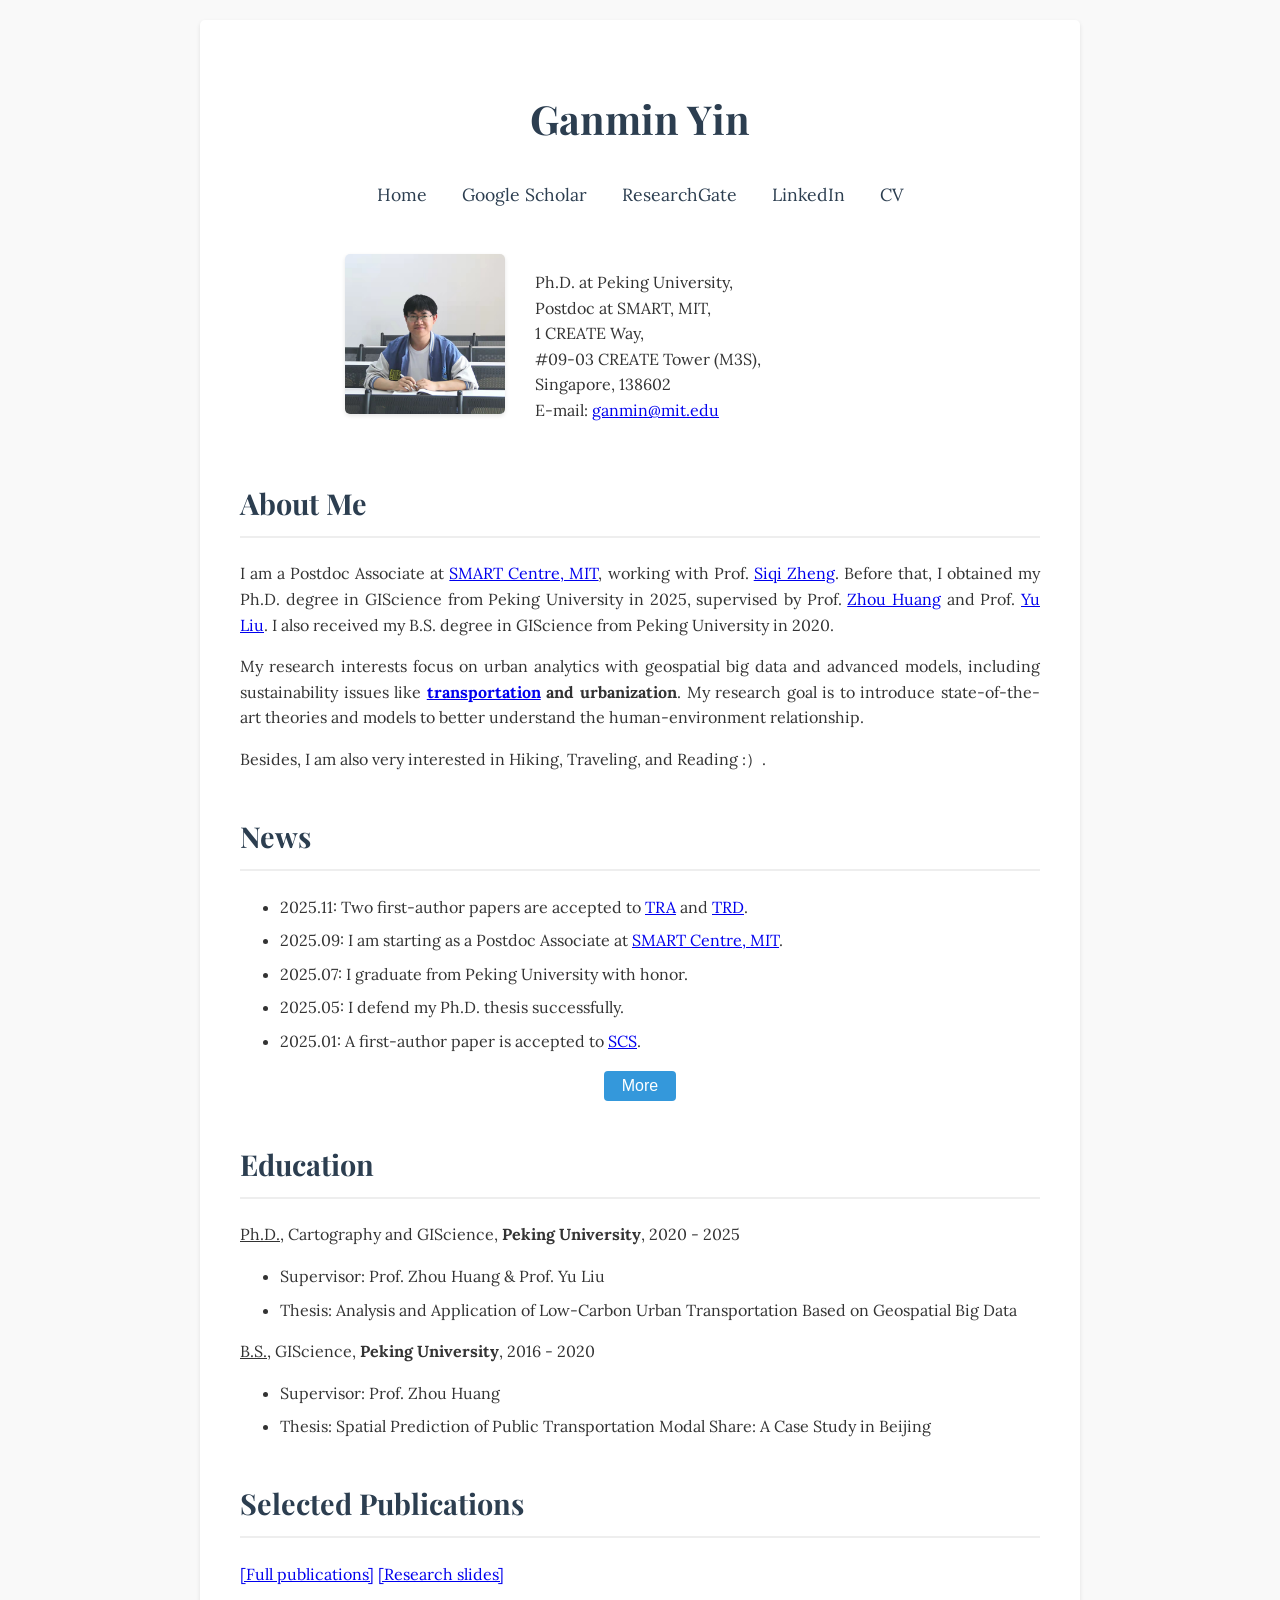
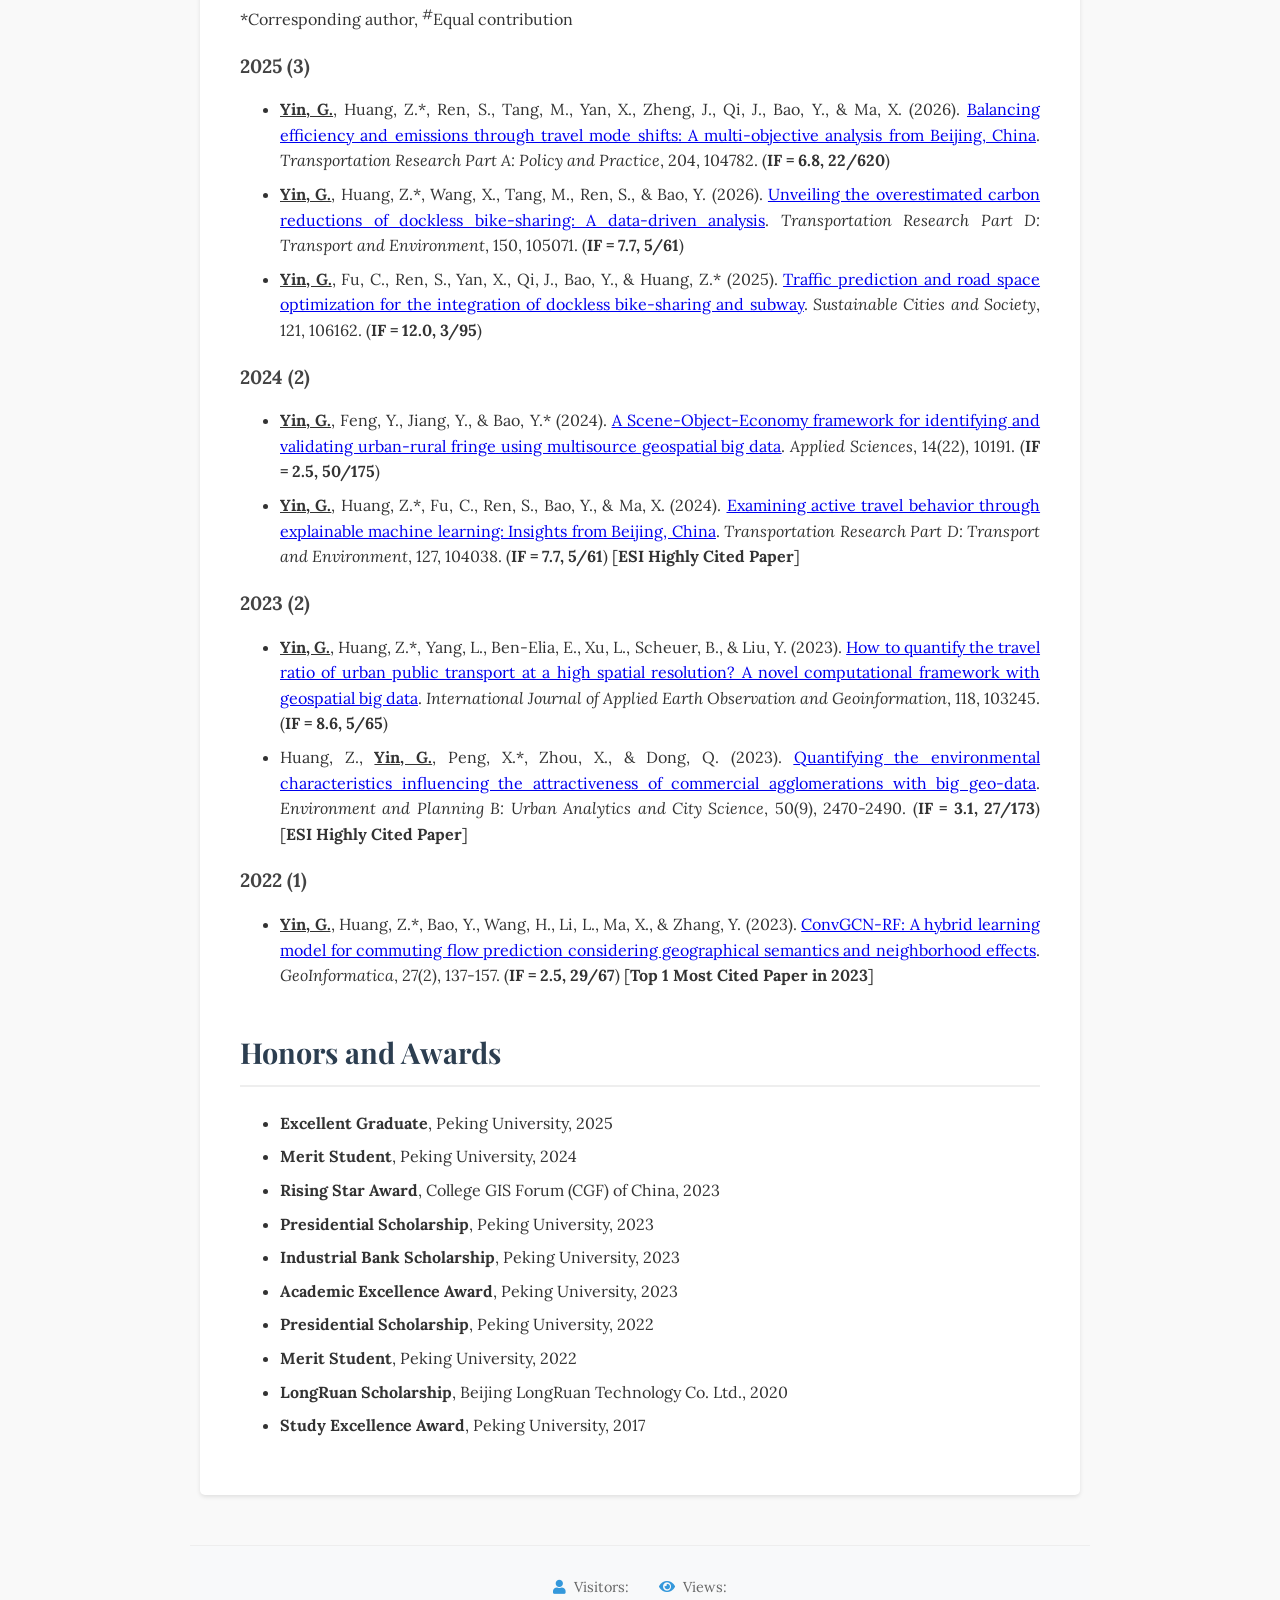
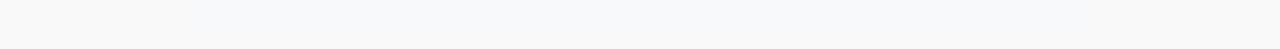
<file: index.html>
<!DOCTYPE html>
<html lang="en">
    <head>
        <meta charset="UTF-8">
        <meta name="viewport" content="width=device-width, initial-scale=1.0">
        <title>Ganmin Yin</title>
        <link href="https://fonts.googleapis.com/css2?family=Lora:wght@400;700&family=Playfair+Display:wght@400;700&display=swap" rel="stylesheet">
        <style>
            body {
                font-family: 'Lora', 'Times New Roman', serif;
                line-height: 1.6;
                color: #333;
                max-width: 900px;
                margin: 0 auto;
                padding: 20px;
                background-color: #f9f9f9;
            }
            p {
                text-align: justify;
                text-justify: inter-word;
                hyphens: auto;
                margin-bottom: 1.0em;
            }
            li {
                margin-bottom: 8px;
            }
            li p {
                margin: 3px 0;
            }
            #toptitle,
            .nav-links,
            .profile-info {
                text-align: center;
            }
            .publication p {
                text-align: justify;
                text-justify: inter-word;
            }
            #layout-content {
                background-color: #fff;
                padding: 40px;
                border-radius: 5px;
                box-shadow: 0 2px 4px rgba(0,0,0,0.1);
                margin: 0 auto;
                max-width: 800px;
            }
            #toptitle {
                text-align: center;
                margin-bottom: 40px;
            }
            h1 {
                font-family: 'Playfair Display', serif;
                font-size: 2.5em;
                color: #2c3e50;
                margin-bottom: 20px;
                text-align: center;
            }
            .nav-links {
                display: flex;
                justify-content: center;
                flex-wrap: wrap;
                gap: 15px;
                margin: 25px 0;
            }
            .nav-links a {
                color: #2c3e50;
                text-decoration: none;
                padding: 5px 10px;
                border: none;
                transition: all 0.3s;
                font-size: 1.1em;
            }
            .nav-links a:hover {
                color: #3498db;
                transform: translateY(-2px);
            }
            .imgtable {
                display: flex;
                justify-content: center;
                align-items: flex-start;
                gap: 30px;
                margin: 30px 0;
            }
            .imgtable img {
                width: 160px;
                height: 160px;
                border-radius: 5px;
                box-shadow: 0 2px 4px rgba(0,0,0,0.1);
                transition: transform 0.3s;
            }
            .profile-info {
                flex-grow: 1;
                max-width: 400px;
            }
            h2 {
                font-family: 'Playfair Display', serif;
                font-size: 1.8em;
                color: #2c3e50;
                margin-top: 40px;
                padding-bottom: 10px;
                border-bottom: 2px solid #eee;
            }

            /* New styles for collapsible news section */
            .news-list-collapsed li {
                display: none;
            }
            .news-list-collapsed li.show {
                display: list-item;
            }
            #news-toggle-btn {
                display: block;
                margin: 16px auto 0 auto;
                padding: 6px 18px;
                background: #3498db;
                color: white;
                border: none;
                border-radius: 4px;
                cursor: pointer;
                font-size: 1em;
                transition: background 0.2s;
            }
            #news-toggle-btn:hover {
                background: #217dbb;
            }
            .pub-year-group {
                margin-bottom: 18px;
            }
            .pub-year-title {
                font-weight: bold;
                font-size: 1.2em;
                color: #444;
                margin-top: 18px;
                margin-bottom: 4px;
            }
            @media (max-width: 768px) {
                body {
                    padding: 10px;
                }
                #layout-content {
                    padding: 20px;
                }
                .imgtable {
                    flex-direction: column;
                    align-items: center;
                    text-align: center;
                }
                .nav-links {
                    gap: 10px;
                }
                .nav-links a {
                    padding: 5px;
                }
            }
        </style>
    </head>
    <body>
        <div id="layout-content">
            <div id="toptitle">
                <h1>Ganmin Yin</h1>
                <div class="nav-links">
                    <a href="index.html">Home</a>
                    <a href="https://scholar.google.com/citations?user=UgdgRs0AAAAJ&hl=zh-CN">Google Scholar</a>
                    <a href="https://www.researchgate.net/profile/Ganmin-Yin">ResearchGate</a>
                    <a href="https://www.linkedin.com/in/ganmin-yin-92aba5361/">LinkedIn</a>
                    <a href="cv/CV_Ganmin YIN_Nov_2025.pdf">CV</a>
                </div>
            </div>

            <div class="imgtable">
                <img src="photos/avatar.jpg" alt="Ganmin Yin" />
                <div class="profile-info">
                    <p>Ph.D. at Peking University, <br />
                    Postdoc at SMART, MIT, <br />
                    1 CREATE Way, <br />
                    #09-03 CREATE Tower (M3S), <br />
                    Singapore, 138602 <br /> 
                    E-mail: <a href="mailto:ganmin@mit.edu">ganmin@mit.edu</a><br />
                    <!-- <i>"Looking for a postdoc position starting in 2025, fall"</i></p> -->
                </div>
            </div>

            <h2>About Me</h2>
            <p>I am a Postdoc Associate at <a href="https://m3s.mit.edu/">SMART Centre, MIT</a>, working with Prof. <a href="https://scholar.google.com/citations?user=xdGRNpwAAAAJ">Siqi Zheng</a>. Before that, I obtained my Ph.D. degree in GIScience from Peking University in 2025, supervised by Prof. <a href="https://scholar.google.com/citations?user=BUFSF_8AAAAJ">Zhou Huang</a> and Prof. <a href="https://scholar.google.com/citations?user=Xh_lRY4AAAAJ">Yu Liu</a>. I also received my B.S. degree in GIScience from Peking University in 2020.</p>
            <p>My research interests focus on urban analytics with geospatial big data and advanced models, including sustainability issues like <b><a href="slide/Sustainable mobility_Ganmin YIN_MIT SMART_Dec_2025.pdf">transportation</a> and urbanization</b>. My research goal is to introduce state-of-the-art theories and models to better understand the human-environment relationship.</p>
            <p>Besides, I am also very interested in Hiking, Traveling, and Reading :）.</p>
            <!-- <p><b>Note:</b> I am looking for a <u><b>postdoc</b></u> position starting in <i>2025, fall</i>. Feel free to contact me!</p> -->
            <!-- <p>My CV can be downloaded from <a href="cv/CV_Ganmin YIN_Mar_2024.pdf"><u>here</u></a>.</p> -->

            <h2>News</h2>
            <ul id="news-list" class="news-list-collapsed">
                <li class="show">
                    <p>2025.11: Two first-author papers are accepted to <a href="https://www.sciencedirect.com/science/article/abs/pii/S096585642500415X">TRA</a> and <a href="https://www.sciencedirect.com/science/article/pii/S136192092500481X">TRD</a>.</p>
                </li>
                <li class="show">
                    <p>2025.09: I am starting as a Postdoc Associate at <a href="https://m3s.mit.edu/">SMART Centre, MIT</a>.</p>
                </li>
                <li class="show">
                    <p>2025.07: I graduate from Peking University with honor.</p>
                </li>
                <li class="show">
                    <p>2025.05: I defend my Ph.D. thesis successfully.</p>
                </li>
                <li class="show">
                    <p>2025.01: A first-author paper is accepted to <a href="https://www.sciencedirect.com/science/article/abs/pii/S221067072500040X">SCS</a>.</p>
                </li>
                <li>
                    <p>2024.11: A first-author paper is accepted to <a href="https://www.mdpi.com/2076-3417/14/22/10191">Applied Sciences</a>.</p>
                </li>
                <li>
                    <p>2023.12: A first-author paper is accepted to <a href="https://www.sciencedirect.com/science/article/pii/S1361920923004352">TRD</a>.</p>
                </li>
                <li>
                    <p>2023.09: I am awarded the <a href="https://mp.weixin.qq.com/s/_LfrkyzSJCsbtnc2XLMbRw">Rising Star Award, College GIS Forum of China</a> and <a href="https://grs.pku.edu.cn/tzgg/373402.htm">Presidential Scholarship, Peking University</a>.</p>
                </li>
                <!-- <li>
                    <p>2023.05: Oral presentation at <a href="https://gis2022.scievent.com/home/">The 18th China Annual Conference on GIS Theory and Method, Session 15 - Trajectory Data Mining</a>.</p>
                </li> -->
                <li>
                    <p>2023.02: A first-author paper is accepted to <a href="https://www.sciencedirect.com/science/article/pii/S1569843223000675">JAG</a>.</p>
                </li>
                <li>
                    <p>2023.01: A second-author (after my supervisor) paper is accepted to <a href="https://journals.sagepub.com/doi/abs/10.1177/23998083231158370">EPB</a>.</p>
                </li>
                <li>
                    <p>2022.09: I am awarded the <a href="https://grs.pku.edu.cn/tzgg/365594.htm">Presidential Scholarship, Peking University</a>.</p>
                </li>
                <li>
                    <p>2022.06: I pass the qualifying exam and become a Ph.D. candidate.</p>
                </li>
                <li>
                    <p>2022.04: A first-author paper is accepted to <a href="https://link.springer.com/article/10.1007/s10707-022-00467-0">GeoInformatica</a>.</p>
                </li>
                <!-- <li>
                    <p>2021.11: Oral presentation at <a href="https://www.cpgis.org/conferences/ConferenceDefault.aspx?ID=2077">CPGIS 2021, Session 25 - Geocomputation</a>.</p>
                </li> -->
                <li>
                    <p>2020.06: My first collaborative paper is accepted to <a href="https://www.nature.com/articles/s41598-020-65175-x">Scientific Reports</a>.</p>
                </li>
                <li>
                    <p>2018.10: I am starting as a research assistant in <a href="https://geos3.netlify.app/">S<sup>3</sup>-Lab</a>, Peking University.</p>
                </li>
                <li>
                    <p>2017.09: I am selected for a short-term overseas academic exchange program, supported by Peking University.</p>
                </li>
            </ul>
            <button id="news-toggle-btn" onclick="toggleNews()">More</button>
            <script>
                // Collapsible News Section Script
                const newsList = document.getElementById('news-list');
                const toggleBtn = document.getElementById('news-toggle-btn');
                let expanded = false;
                function toggleNews() {
                    expanded = !expanded;
                    if(expanded) {
                        newsList.classList.remove('news-list-collapsed');
                        Array.from(newsList.children).forEach(li => li.classList.add('show'));
                        toggleBtn.innerText = "Less";
                    } else {
                        newsList.classList.add('news-list-collapsed');
                        Array.from(newsList.children).forEach((li, idx) => li.classList.toggle('show', idx<5));
                        toggleBtn.innerText = "More";
                        // Scroll to News section on collapse
                        document.getElementById("news-list").scrollIntoView({behavior:"smooth", block:"start"});
                    }
                }
                // Initial rendering: only show first 5
                Array.from(newsList.children).forEach((li, idx) => {
                    if(idx<5) li.classList.add('show');
                    else li.classList.remove('show');
                });
            </script>

            <h2>Education</h2>
            <p><u>Ph.D.</u>, Cartography and GIScience, <b>Peking University</b>, 2020 - 2025</p>
            <ul>
                <li>
                    <p>Supervisor: Prof. Zhou Huang & Prof. Yu Liu</p>
                </li>
                <li>
                    <p>Thesis: Analysis and Application of Low-Carbon Urban Transportation Based on Geospatial Big Data</p>
                </li>
            </ul>
            <p><u>B.S.</u>, GIScience, <b>Peking University</b>, 2016 - 2020</p>
            <ul>
                <li>
                    <p>Supervisor: Prof. Zhou Huang</p>
                </li>
                <li>
                    <p>Thesis: Spatial Prediction of Public Transportation Modal Share: A Case Study in Beijing</p>
                </li>
            </ul>

            <h2>Selected Publications</h2>
            <p><a href="https://scholar.google.com/citations?user=UgdgRs0AAAAJ&hl=zh-CN">[Full publications]</a> <a href="slide/Sustainable mobility_Ganmin YIN_MIT SMART_Dec_2025.pdf">[Research slides]</a></p>
            <p>*Corresponding author, <sup>#</sup>Equal contribution</p>
            <!-- Publications grouped by year -->
            <div class="pub-year-group"> 
                <div class="pub-year-title">2025 (3)</div>
                <ul>
                    <li>
                        <p><b><u>Yin, G.</u></b>, Huang, Z.*, Ren, S., Tang, M., Yan, X., Zheng, J., Qi, J., Bao, Y., &amp; Ma, X. (2026). <a href="https://doi.org/10.1016/j.tra.2025.104782"><u>Balancing efficiency and emissions through travel mode shifts: A multi-objective analysis from Beijing, China</u></a>. <i>Transportation Research Part A: Policy and Practice</i>, 204, 104782. (<b>IF = 6.8, 22/620</b>)</p>
                    </li>
                    <li>
                        <p><b><u>Yin, G.</u></b>, Huang, Z.*, Wang, X., Tang, M., Ren, S., &amp; Bao, Y. (2026). <a href="https://doi.org/10.1016/j.trd.2025.105071"><u>Unveiling the overestimated carbon reductions of dockless bike-sharing: A data-driven analysis</u></a>. <i>Transportation Research Part D: Transport and Environment</i>, 150, 105071. (<b>IF = 7.7, 5/61</b>)</p>
                    </li>
                    <li>
                        <p><b><u>Yin, G.</u></b>, Fu, C., Ren, S., Yan, X., Qi, J., Bao, Y., &amp; Huang, Z.* (2025). <a href="https://doi.org/10.1016/j.scs.2025.106162"><u>Traffic prediction and road space optimization for the integration of dockless bike-sharing and subway</u></a>. <i>Sustainable Cities and Society</i>, 121, 106162. (<b>IF = 12.0, 3/95</b>)</p>
                    </li>
                </ul>
            </div>
            <div class="pub-year-group">
                <div class="pub-year-title">2024 (2)</div>
                <ul>
                    <li>
                        <p><b><u>Yin, G.</u></b>, Feng, Y., Jiang, Y., &amp; Bao, Y.* (2024). <a href="https://doi.org/10.3390/app142210191"><u>A Scene-Object-Economy framework for identifying and validating urban-rural fringe using multisource geospatial big data</u></a>. <i>Applied Sciences</i>, 14(22), 10191. (<b>IF = 2.5, 50/175</b>)</p>
                    </li>
                    <li>
                        <p><b><u>Yin, G.</u></b>, Huang, Z.*, Fu, C., Ren, S., Bao, Y., &amp; Ma, X. (2024). <a href="https://doi.org/10.1016/j.trd.2023.104038"><u>Examining active travel behavior through explainable machine learning: Insights from Beijing, China</u></a>. <i>Transportation Research Part D: Transport and Environment</i>, 127, 104038. (<b>IF = 7.7, 5/61</b>) [<b>ESI Highly Cited Paper</b>]</p>
                    </li>
                </ul>
            </div>
            <div class="pub-year-group">
                <div class="pub-year-title">2023 (2)</div>
                <ul>
                    <li>
                        <p><b><u>Yin, G.</u></b>, Huang, Z.*, Yang, L., Ben-Elia, E., Xu, L., Scheuer, B., &amp; Liu, Y. (2023). <a href="https://doi.org/10.1016/j.jag.2023.103245"><u>How to quantify the travel ratio of urban public transport at a high spatial resolution? A novel computational framework with geospatial big data</u></a>. <i>International Journal of Applied Earth Observation and Geoinformation</i>, 118, 103245. (<b>IF = 8.6, 5/65</b>)</p>
                    </li>
                    <li>
                        <p>Huang, Z., <b><u>Yin, G.</u></b>, Peng, X.*, Zhou, X., &amp; Dong, Q. (2023). <a href="https://doi.org/10.1177/23998083231158370"><u>Quantifying the environmental characteristics influencing the attractiveness of commercial agglomerations with big geo-data</u></a>. <i>Environment and Planning B: Urban Analytics and City Science</i>, 50(9), 2470-2490. (<b>IF = 3.1, 27/173</b>) [<b>ESI Highly Cited Paper</b>]</p>
                    </li>
                </ul>
            </div>
            <div class="pub-year-group">
                <div class="pub-year-title">2022 (1)</div>
                <ul>
                    <li>
                        <p><b><u>Yin, G.</u></b>, Huang, Z.*, Bao, Y., Wang, H., Li, L., Ma, X., &amp; Zhang, Y. (2023). <a href="https://doi.org/10.1007/s10707-022-00467-0"><u>ConvGCN-RF: A hybrid learning model for commuting flow prediction considering geographical semantics and neighborhood effects</u></a>. <i>GeoInformatica</i>, 27(2), 137-157. (<b>IF = 2.5, 29/67</b>) [<b>Top 1 Most Cited Paper in 2023</b>]</p>
                    </li>
                </ul>
            </div>
            

            <h2>Honors and Awards</h2>
            <ul>
                <li>
                    <p><b>Excellent Graduate</b>, Peking University, 2025</p>
                </li>
                <li>
                    <p><b>Merit Student</b>, Peking University, 2024</p>
                </li>
                <li>
                    <p><b>Rising Star Award</b>, College GIS Forum (CGF) of China, 2023</p>
                </li>
                <li>
                    <p><b>Presidential Scholarship</b>, Peking University, 2023</p>
                </li>
                <li>
                    <p><b>Industrial Bank Scholarship</b>, Peking University, 2023</p>
                </li>
                <li>
                    <p><b>Academic Excellence Award</b>, Peking University, 2023</p>
                </li>
                <li>
                    <p><b>Presidential Scholarship</b>, Peking University, 2022</p>
                </li>
                <li>
                    <p><b>Merit Student</b>, Peking University, 2022</p>
                </li>
                <li>
                    <p><b>LongRuan Scholarship</b>, Beijing LongRuan Technology Co. Ltd., 2020</p>
                </li>
                <li>
                    <p><b>Study Excellence Award</b>, Peking University, 2017</p>
                </li>
            </ul>
        </div>
        <div class="footer">
            <script async src="//busuanzi.ibruce.info/busuanzi/2.3/busuanzi.pure.mini.js"></script>
            <div class="visit-stats">
                <div class="stat-item">
                    <i class="fas fa-user"></i>
                    <span id="busuanzi_container_site_uv">
                        Visitors: <span id="busuanzi_value_site_uv" class="stat-number"></span>
                    </span>
                </div>
                <div class="stat-item">
                    <i class="fas fa-eye"></i>
                    <span id="busuanzi_container_site_pv">
                        Views: <span id="busuanzi_value_site_pv" class="stat-number"></span>
                    </span>
                </div>
            </div>
        </div>
        <!-- 添加Font Awesome图标支持 -->
        <link rel="stylesheet" href="https://cdnjs.cloudflare.com/ajax/libs/font-awesome/5.15.4/css/all.min.css">
        <style>
        .footer {
            text-align: center;
            padding: 30px 0;
            margin-top: 50px;
            background-color: #f8f9fa;
            border-top: 1px solid #eee;
        }
        .visit-stats {
            display: flex;
            justify-content: center;
            gap: 30px;
        }
        .stat-item {
            display: flex;
            align-items: center;
            gap: 8px;
            color: #666;
            font-size: 0.9em;
        }
        .stat-number {
            color: #3498db;
            font-weight: bold;
        }
        .fas {
            color: #3498db;
        }
        .stats-note {
            margin-top: 10px;
        }
        </style>
    </body>
</html>
</file>
